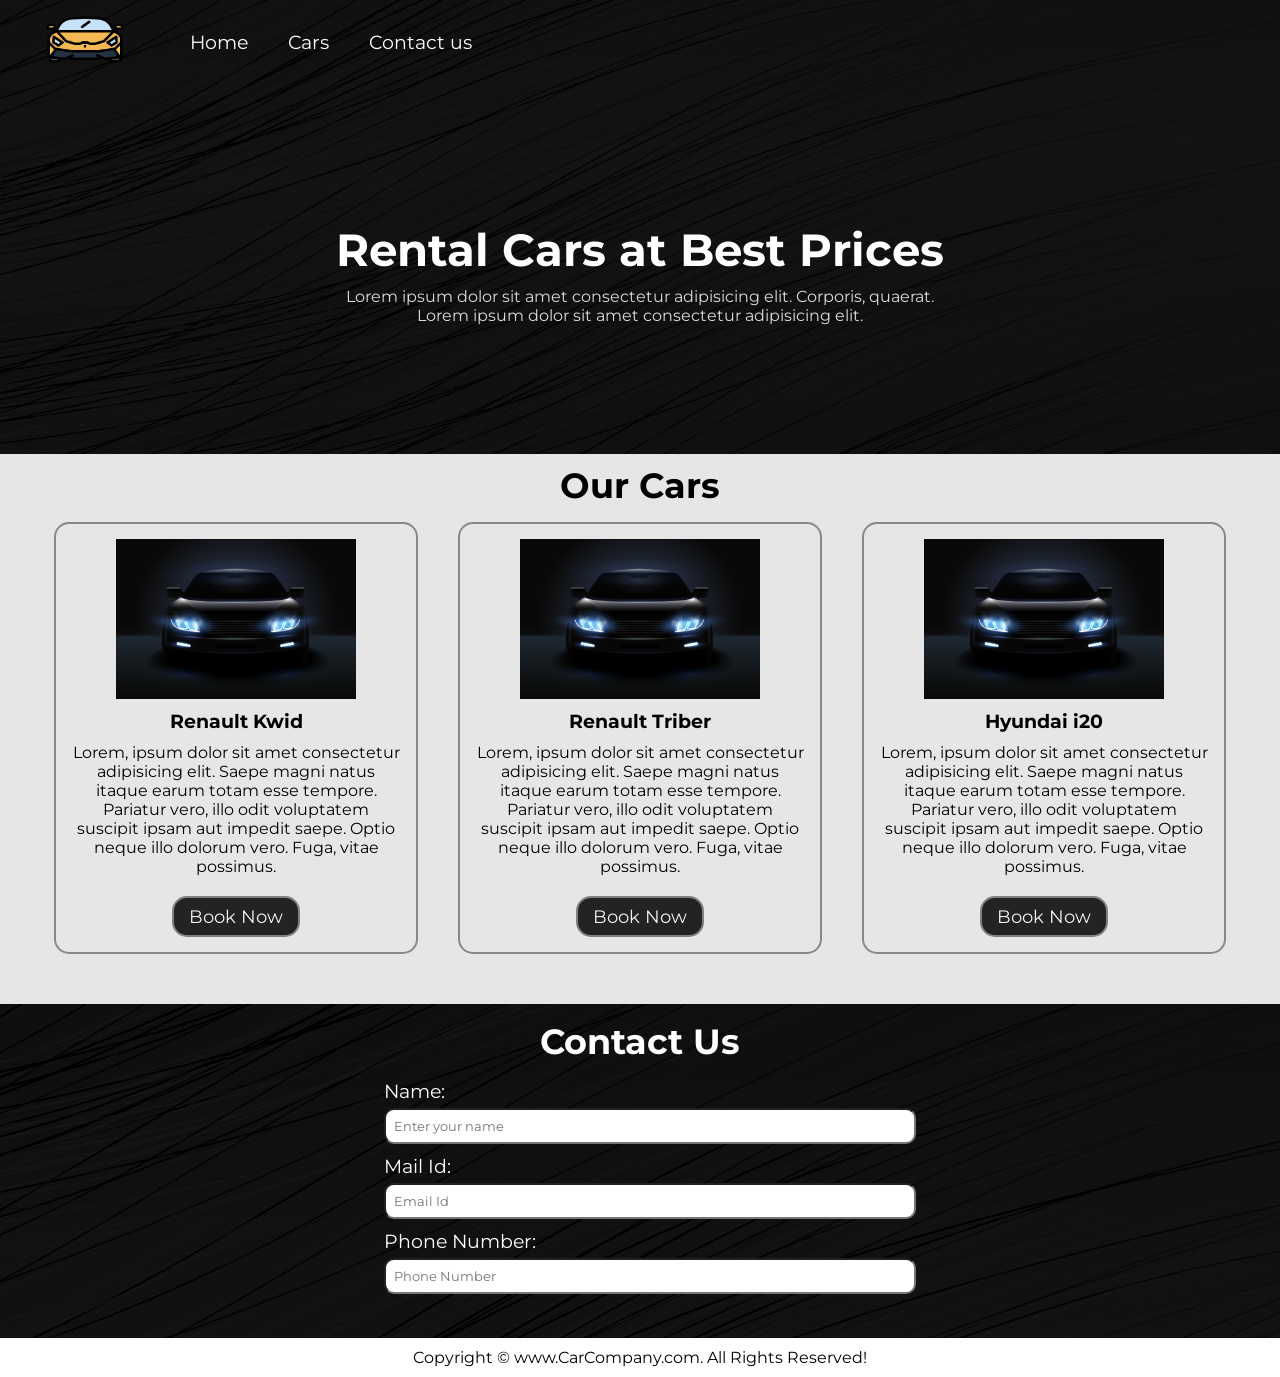
<file: index.html>
<!DOCTYPE html>
<html lang="en">
<head>
    <meta charset="UTF-8">
    <meta http-equiv="X-UA-Compatible" content="IE=edge">
    <meta name="viewport" content="width=device-width, initial-scale=1.0">
    <title>Rent cars for best prices | CarCompany.com </title>
</head>
<link rel="stylesheet" media="screen and (max-width: 1090px)" href="phone.css">
<link rel="stylesheet" href="styles.css">

<body>
    <!-- <div class="bg"> -->
        <nav id="navbar">
            <div id="logo">
                <img src="images/car.png" alt="CarCompany.com">
            </div>
            <ul>
                <li class="item"><a href="#home">Home</a></li>
                <li class="item"><a href="#services-container">Cars</a></li>
                <li class="item"><a href="#contact">Contact us</a></li>
            </ul>
        </nav>

        <section id="home">
            <h1 class="h-primary">Rental Cars at Best Prices</h1>
            <p>Lorem ipsum dolor sit amet consectetur adipisicing elit. Corporis, quaerat.</p>
            <p>Lorem ipsum dolor sit amet consectetur adipisicing elit. </p>
            <!-- <a href="https://wa.me/+919616247466?text=I'd%20like%20to%20book%20a%20car.%20"><button class="btn">Book Now</button></a>  -->
        </section>

    <!-- </div> -->

    <section id="services-container">
        <h1 class="h-sub center">Our Cars</h1>
        <div id="services">
            <div class="box">
                <img src="images/bg1.jpg" alt="">
                <h2 class="h-secondary center">Renault Kwid</h2>
                <p class="center">Lorem, ipsum dolor sit amet consectetur adipisicing elit. Saepe magni natus itaque
                    earum totam esse tempore. Pariatur vero, illo odit voluptatem suscipit ipsam aut impedit saepe.
                    Optio neque illo dolorum vero. Fuga, vitae possimus.</p>
                <a href="https://wa.me/+918583829874?text=I'd%20like%20to%20book%20a%20car.%20"><button class="btn">Book Now</button></a> 
            </div>
            <div class="box">
                <img src="images/bg1.jpg" alt="">
                <h2 class="h-secondary center">Renault Triber</h2>
                <p class="center">Lorem, ipsum dolor sit amet consectetur adipisicing elit. Saepe magni natus itaque
                    earum totam esse tempore. Pariatur vero, illo odit voluptatem suscipit ipsam aut impedit saepe.
                    Optio neque illo dolorum vero. Fuga, vitae possimus.</p>
                <a href="https://wa.me/+918583829874?text=I'd%20like%20to%20book%20a%20car.%20"><button class="btn">Book Now</button></a>
            </div>
            <div class="box">
                <img src="images/bg1.jpg" alt="">
                <h2 class="h-secondary center">Hyundai i20</h2>
                <p class="center">Lorem, ipsum dolor sit amet consectetur adipisicing elit. Saepe magni natus itaque
                    earum totam esse tempore. Pariatur vero, illo odit voluptatem suscipit ipsam aut impedit saepe.
                    Optio neque illo dolorum vero. Fuga, vitae possimus.</p>
                <a href="https://wa.me/+918583829874?text=I'd%20like%20to%20book%20a%20car.%20"><button class="btn">Book Now</button></a>
            </div>
        </div>
    </section>
    <section id="contact">
        <h1 class="h-sub center">Contact Us</h1>
        <div id="contact-box">
            <form action="">
                <div class="form-group">
                    <label for="name">Name:</label>
                    <input type="text" name="name" id="name" placeholder="Enter your name">
                </div>
                <div class="form-group">
                    <label for="email">Mail Id:</label>
                    <input type="text" name="email" id="email" placeholder="Email Id">

                </div>
                <div class="form-group">
                    <label for="phone">Phone Number:</label>
                    <input type="text" name="phone" id="phone" placeholder="Phone Number">

                </div>
            </form>
        </div>
    </section>

    <footer>
        <div class="center">
            Copyright &copy; www.CarCompany.com. All Rights Reserved!
        </div>
    </footer>
</body>

</html>
</file>
<file: phone.css>
/* Navigation */
#navbar{
    flex-direction: column;
}
#navbar ul li a{
    font-size: 1.3rem;
    padding: 0px 0px;
}
/* Home */
#home{
    padding: 5px 40px;
}
#home p{
    font-size: 13px;
}

/* Services */
#services{
    flex-direction: column;
    /* margin: 10px 0px; */
}
#services .box{
    margin:10px 0px;
}

/* Contact Us */
#contact-box form{
    width:70%
}
/* Footer */
footer{
    font-size: 0.8rem;
}
/* Utility Classes */
.h-primary{
    font-size: 26px;
}

.btn{
    font-size: 13px;
}
</file>
<file: styles.css>
/* Fonts */
@import url('https://fonts.googleapis.com/css2?family=Montserrat:wght@300;400;500;600;700&display=swap');

/* CSS Reset */
*{
    margin: 0;
    padding: 0;
    font-family: 'Montserrat', sans-serif;
}
html{
    scroll-behavior: smooth;
}

/* CSS Variables */
:root{
    --navbar-height: 60px;
}

/* Navigation Bar  */
#navbar{
    display: flex;
    align-items: center;
    position: relative;
}

#navbar::before{
    content:"";
    background-color: rgb(0, 0, 0);
    position: absolute;
    height: 100%;
    top: 0;
    left: 0;
    width:100%;
    z-index:-1;
    opacity: 0.9;
}

/* Navigation Bar: Logo & Image */
#logo{
    margin: 0px 30px;
}

#logo img{
    height: 80px;
    margin: 0px 15px;
    cursor: pointer;
}

/* Navigation Bar: List Styling */
#navbar ul{
    display: flex;
}

#navbar ul li{
    list-style: none;
    font-size: 1.2rem;
}

#navbar ul li a{
    display: block;
    color: white;
    padding: 5px 15px;
    margin: 0px 5px;
    text-decoration: none;
    border-radius: 25px;
    transition: all 0.3s ease 0s;
}

#navbar ul li a:hover{
    color: black;
    background-color: white;
    font-weight: bold;
}
/* Home Section */
#home{
    display: flex;
    flex-direction: column;
    padding: 0px 40px;
    justify-content: center;
    align-items: center;
    height: 370px;
}

#home::before{
    content: "";
    position: absolute;
    background: url('images/black-370118.png') no-repeat center center/cover;
    top: 0;
    left: 0;
    height: 500px;
    width: 100%;
    z-index: -1;
    opacity: 1;
}

#home h1{
    color:rgb(255, 255, 255);
    text-align: center;
    /* margin-top: 100px; */
}

#home p{
    color:rgb(219, 219, 219);
    text-align: center;
}

/* Services Section */
#services-container{
    background-color: rgb(230, 230, 230);
}
#services{
    margin: 0px 34px;
    display: flex;
    /* margin-bottom:45px; */
    padding-bottom: 45px;
}
#services .box .btn{
   display: block;
   margin: auto;
   margin-top: 20px;
}
#services .box{
    border: 2px solid rgb(136, 136, 136);
    padding: 15px;
    margin: 5px 20px;
    border-radius: 15px;
}
#services .box img{
    display: block;
    margin: auto;
    height: 160px;
}


/* Contact Section */
#contact{
    background-image: url('images/black-370118.png');
    height: auto;
}
#contact h1{
    color: white;
    padding: 1rem;
}
#contact-box{
    display: flex;
    justify-content: center;
    align-items: center;
    padding-bottom: 34px;
}
#contact-box input,
#contact-box textarea{
    width: 100%;
    padding: 0.5rem;
    margin: 5px 0px 10px 0px;
    border-radius: 10px;
}
#contact-box form{
    width:40%
}
#contact-box label{
    color: white;
    font-size: 1.2rem;
}

/* Footer */
footer{
    padding: 10px;
}


/* Utility Classes */
.h-primary{
    font-size: 2.8rem;
    padding: 10px;
}
.h-secondary{
    font-size: 1.2rem;
    padding: 10px;
}
.h-sub{
    font-size:2.2rem;
    padding: 10px;
}
.center{
    text-align: center;
}
.btn{
    padding: 8px 15px;
    border-radius: 15px;
    color: rgb(241, 241, 241);
    background-color: rgb(35, 35, 35);
    margin: 25px;
    border: 2px solid gray;
    cursor: pointer;
    font-size: 1.1rem;
    transition: all 0.3s ease 0s;
}
.btn:hover{
    background-color: white;
    border: 2px solid black;
    color: black;
    font-weight: 500;
}
#services a{
    text-decoration: none;
    color: white;
}
.btn a:hover{
    /* text-decoration: none; */
    color: black;
}
</file>
